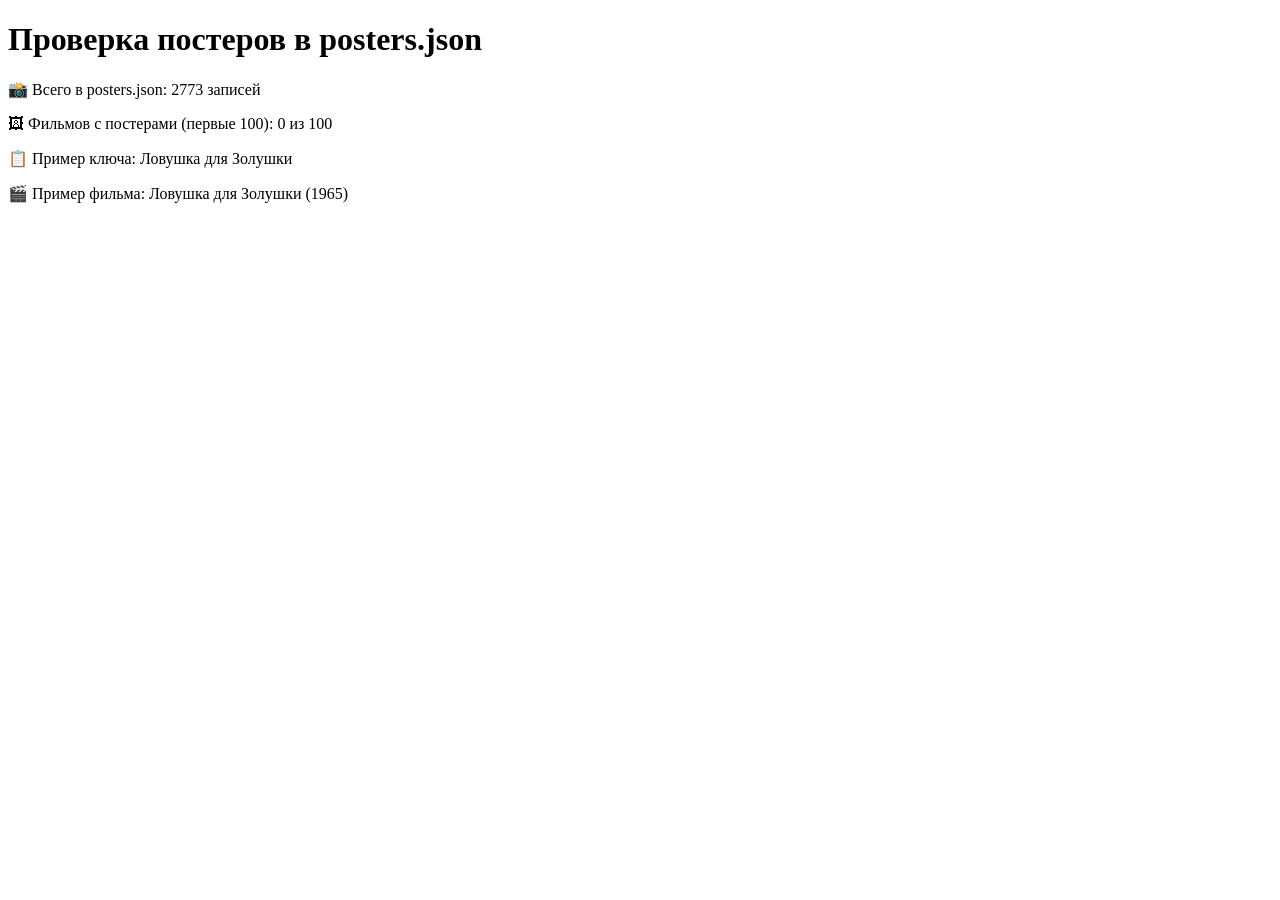
<file: check_posters.html>
<!DOCTYPE html>
<html>
<head><title>Проверка постеров</title></head>
<body>
    <h1>Проверка постеров в posters.json</h1>
    <div id="result">Загрузка...</div>
    <script>
        Promise.all([
            fetch('./movies.json').then(r => r.json()),
            fetch('./posters.json').then(r => r.json())
        ]).then(([moviesData, postersData]) => {
            const movies = moviesData.movies;
            const posters = postersData.posters || {};
            const posterKeys = Object.keys(posters);
            
            let hasPoster = 0;
            for (let m of movies.slice(0, 100)) {
                const key = `${m.title}_${m.year || 'no-year'}`;
                if (posters[key] && posters[key].posterUrl) hasPoster++;
            }
            
            document.getElementById('result').innerHTML = `
                <p>📸 Всего в posters.json: ${posterKeys.length} записей</p>
                <p>🖼 Фильмов с постерами (первые 100): ${hasPoster} из 100</p>
                <p>📋 Пример ключа: ${posterKeys[0] || 'нет'}</p>
                <p>🎬 Пример фильма: ${movies[0]?.title} (${movies[0]?.year})</p>
            `;
        }).catch(err => {
            document.getElementById('result').innerHTML = 'Ошибка: ' + err.message;
        });
    </script>
</body>
</html>
</file>
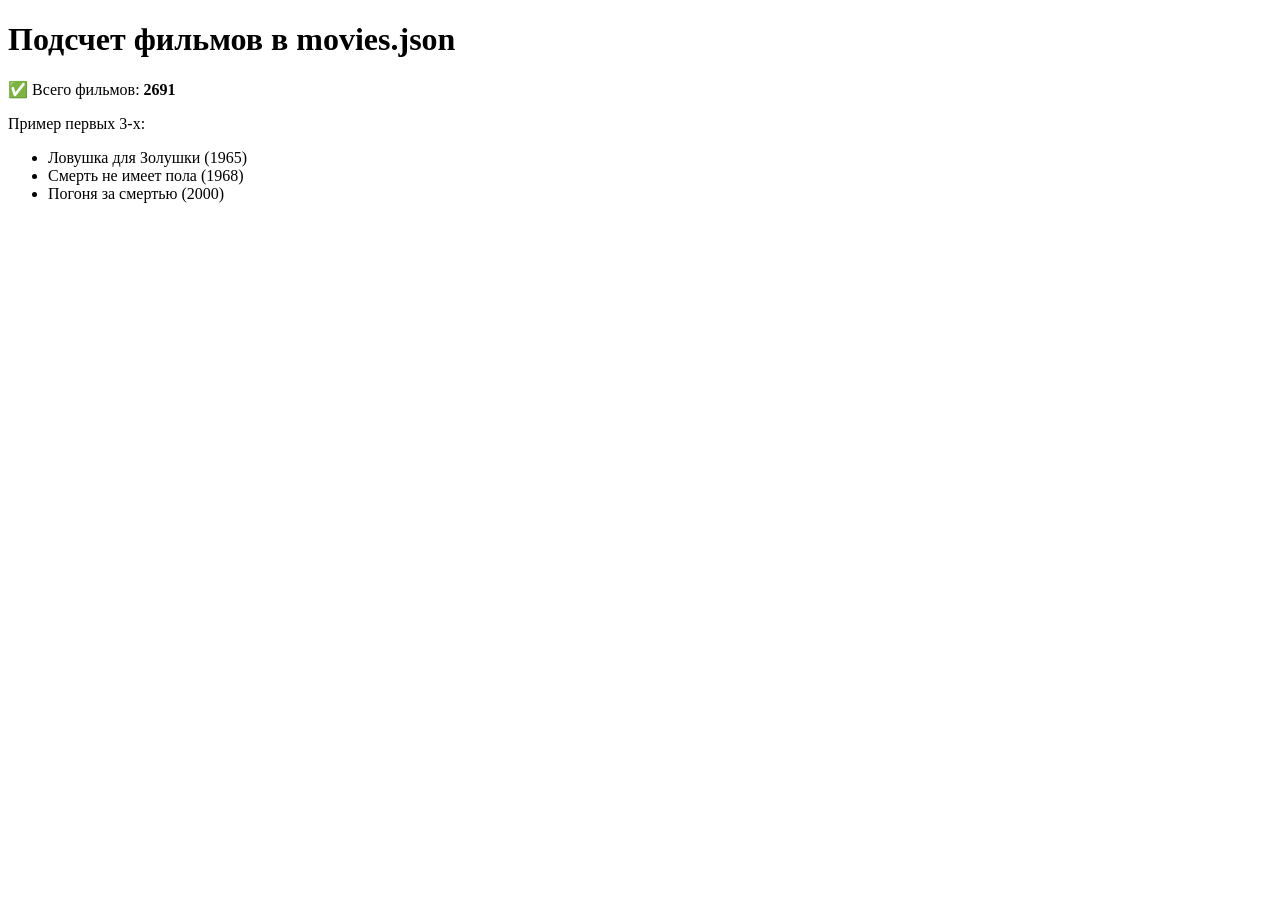
<file: count.html>
<!DOCTYPE html>
<html>
<head><title>Счетчик фильмов</title></head>
<body>
    <h1>Подсчет фильмов в movies.json</h1>
    <div id="result">Загрузка...</div>
    <script>
        fetch('./movies.json')
            .then(r => r.json())
            .then(data => {
                const total = data.movies.length;
                document.getElementById('result').innerHTML = `
                    <p>✅ Всего фильмов: <strong>${total}</strong></p>
                    <p>Пример первых 3-х:</p>
                    <ul>
                        ${data.movies.slice(0, 3).map(m => `<li>${m.title} (${m.year})</li>`).join('')}
                    </ul>
                `;
            })
            .catch(err => {
                document.getElementById('result').innerHTML = 'Ошибка: ' + err.message;
            });
    </script>
</body>
</html>
</file>
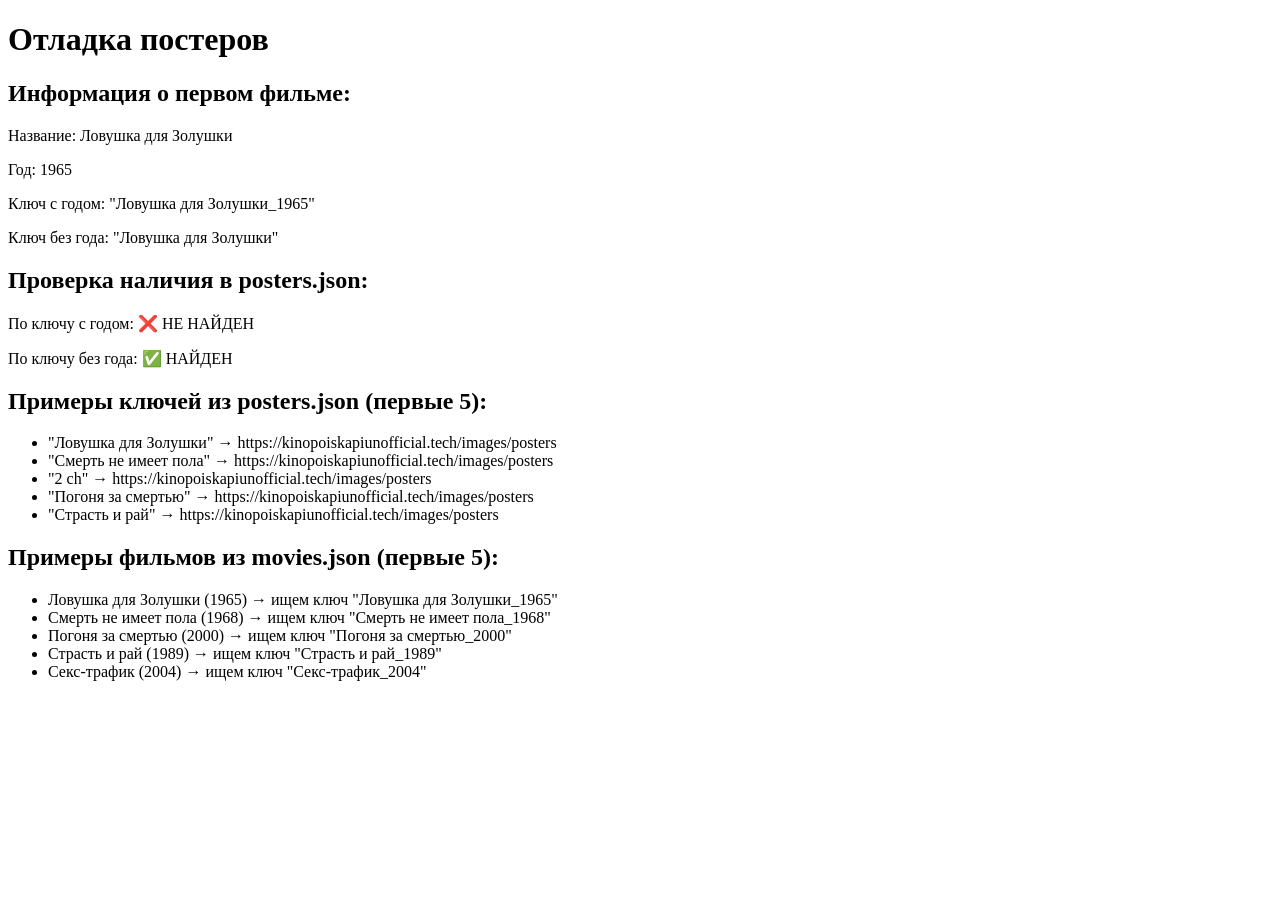
<file: debug_posters.html>
<!DOCTYPE html>
<html>
<head><title>Отладка постеров</title></head>
<body>
    <h1>Отладка постеров</h1>
    <div id="result">Загрузка...</div>
    <script>
        Promise.all([
            fetch('./movies.json').then(r => r.json()),
            fetch('./posters.json').then(r => r.json())
        ]).then(([moviesData, postersData]) => {
            const movies = moviesData.movies;
            const posters = postersData.posters || {};
            const posterKeys = Object.keys(posters);
            
            // Берём первый фильм из movies
            const firstMovie = movies[0];
            const firstMovieKey = `${firstMovie.title}_${firstMovie.year}`;
            const firstMovieKeySimple = firstMovie.title;
            
            // Проверяем, есть ли постер для первого фильма
            const hasPosterKey = posters[firstMovieKey];
            const hasPosterSimple = posters[firstMovieKeySimple];
            
            // Выводим информацию
            let html = `
                <h2>Информация о первом фильме:</h2>
                <p>Название: ${firstMovie.title}</p>
                <p>Год: ${firstMovie.year}</p>
                <p>Ключ с годом: "${firstMovieKey}"</p>
                <p>Ключ без года: "${firstMovieKeySimple}"</p>
                
                <h2>Проверка наличия в posters.json:</h2>
                <p>По ключу с годом: ${hasPosterKey ? '✅ НАЙДЕН' : '❌ НЕ НАЙДЕН'}</p>
                <p>По ключу без года: ${hasPosterSimple ? '✅ НАЙДЕН' : '❌ НЕ НАЙДЕН'}</p>
                
                <h2>Примеры ключей из posters.json (первые 5):</h2>
                <ul>
                    ${posterKeys.slice(0, 5).map(k => `<li>"${k}" → ${posters[k]?.posterUrl?.substring(0, 50) || 'нет URL'}</li>`).join('')}
                </ul>
                
                <h2>Примеры фильмов из movies.json (первые 5):</h2>
                <ul>
                    ${movies.slice(0, 5).map(m => `<li>${m.title} (${m.year}) → ищем ключ "${m.title}_${m.year}"</li>`).join('')}
                </ul>
            `;
            
            document.getElementById('result').innerHTML = html;
        }).catch(err => {
            document.getElementById('result').innerHTML = 'Ошибка: ' + err.message;
        });
    </script>
</body>
</html>
</file>
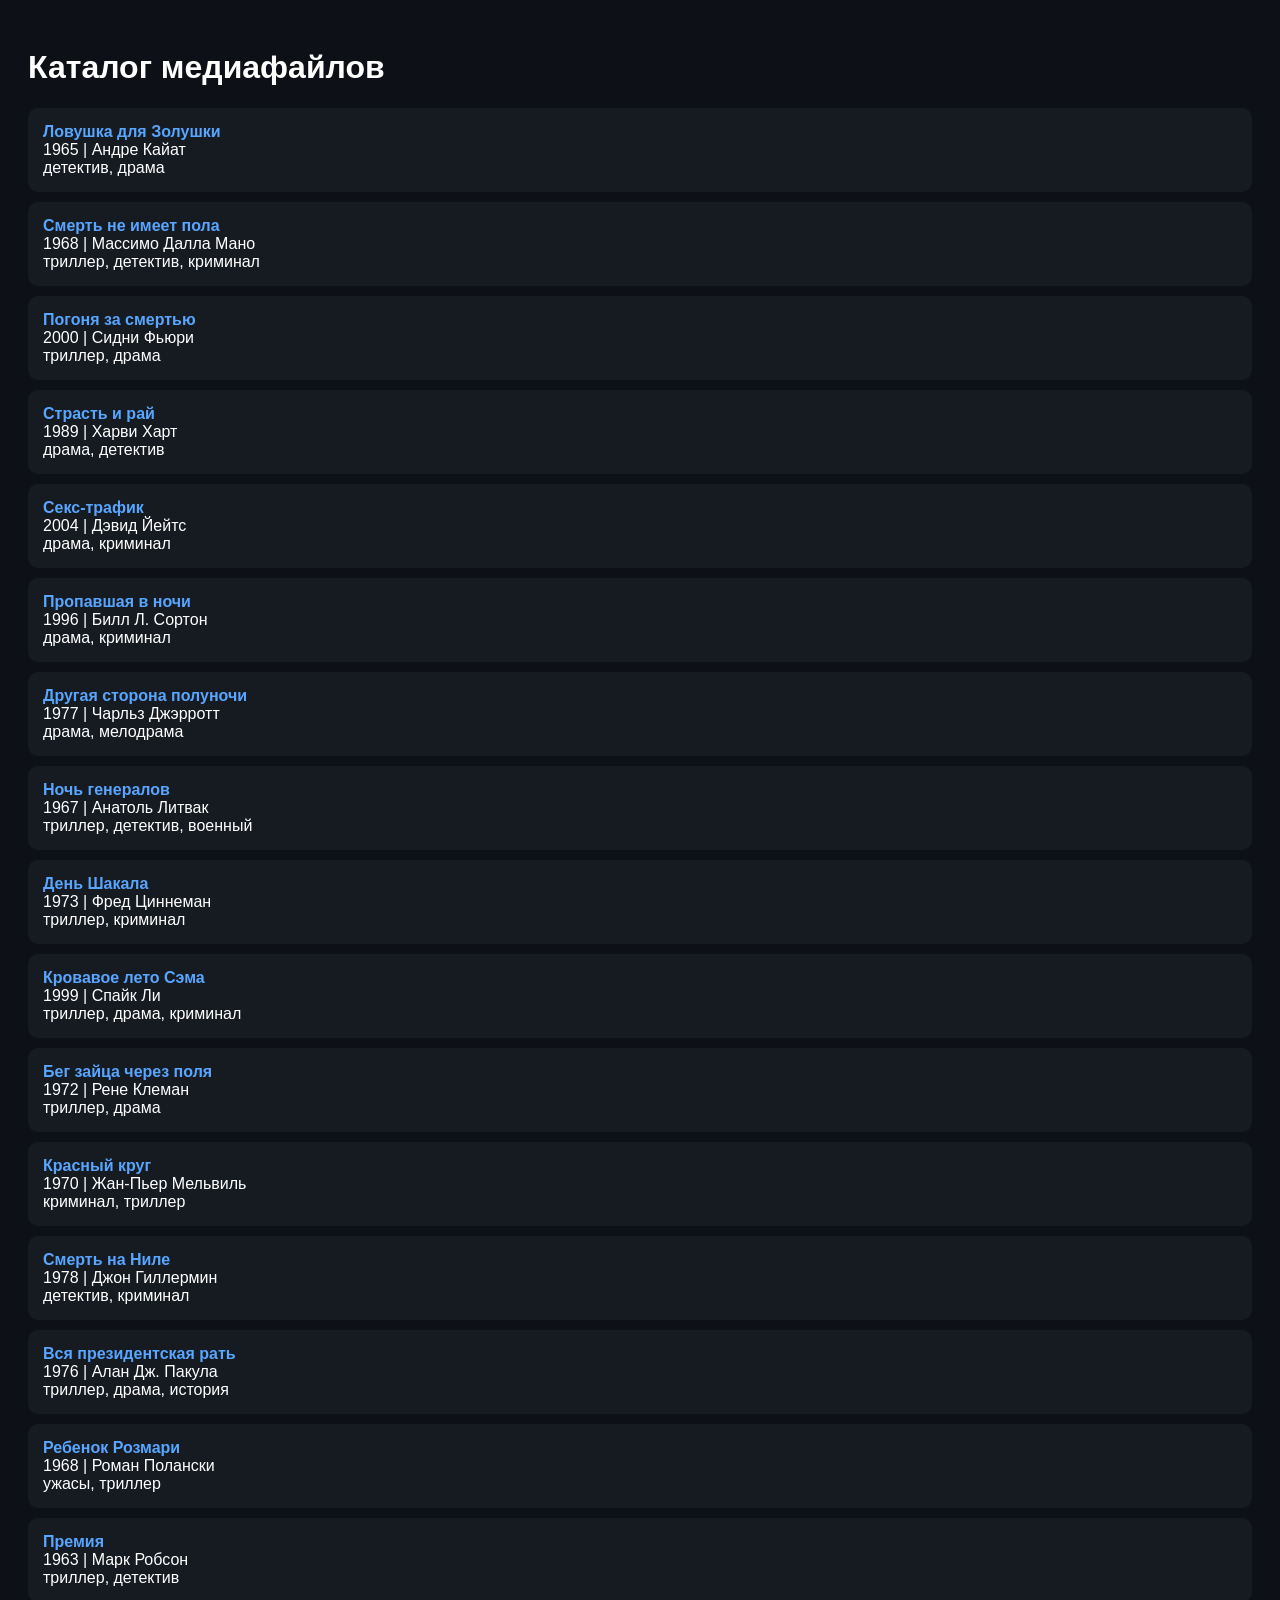
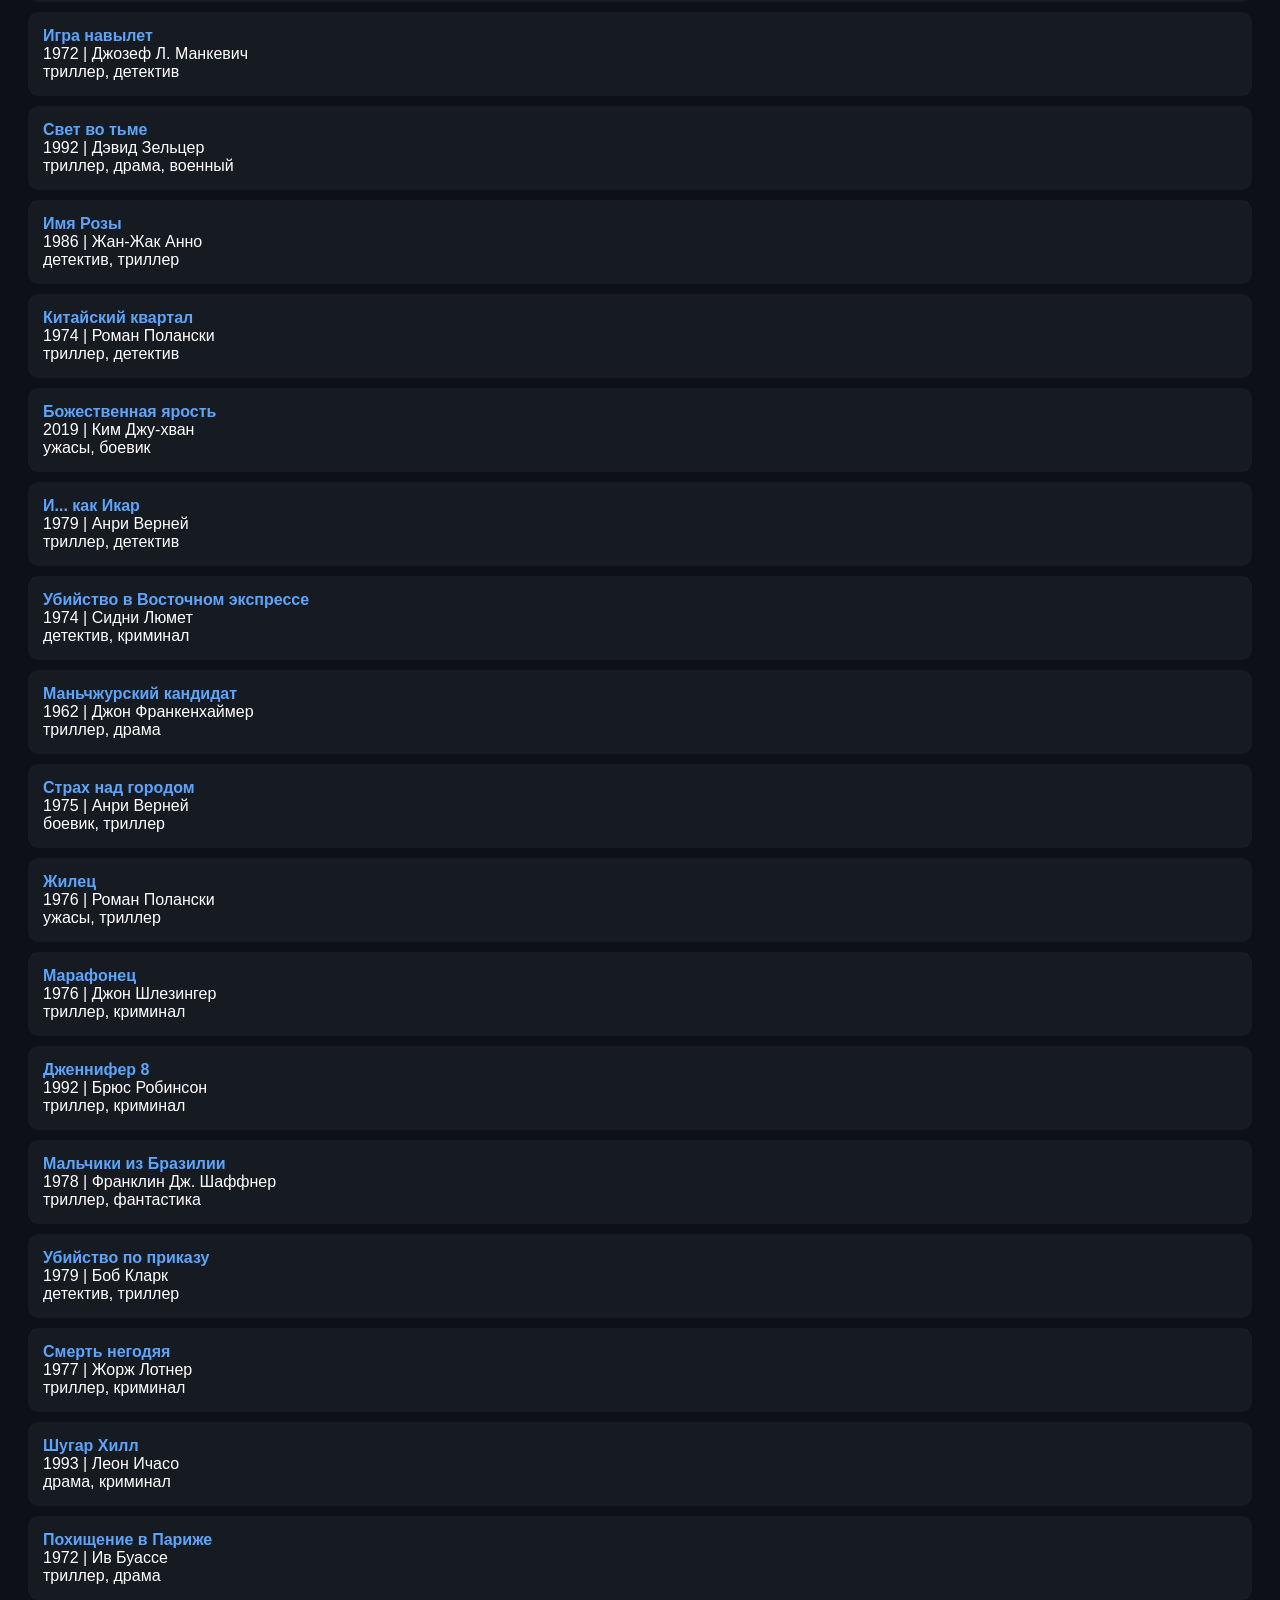
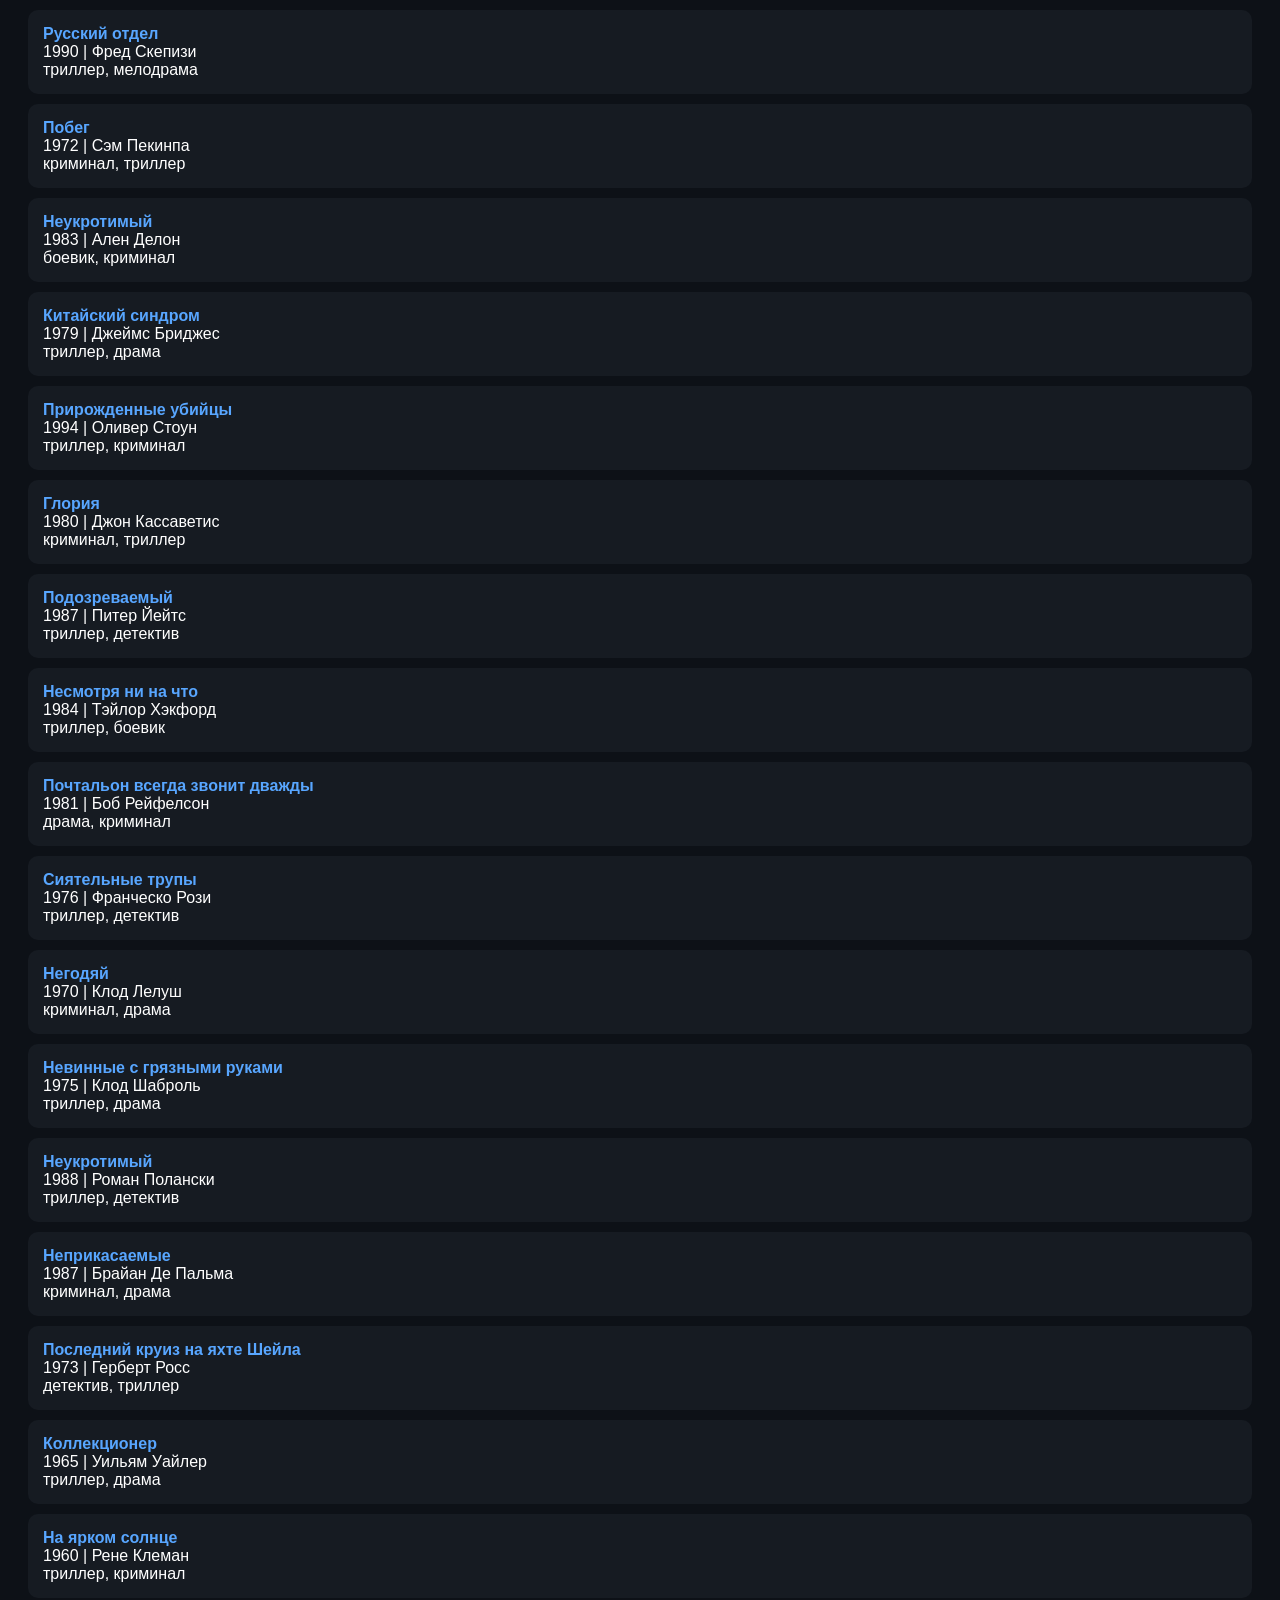
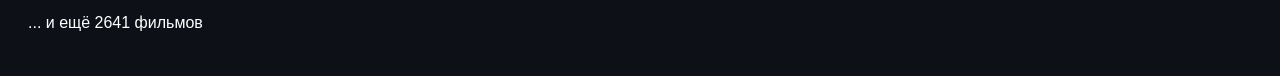
<file: simple.html>
<!DOCTYPE html>
<html>
<head>
    <meta charset="UTF-8">
    <title>Каталог фильмов</title>
    <style>
        body { font-family: Arial; background: #0d1117; color: white; padding: 20px; }
        .card { background: #161b22; padding: 15px; margin-bottom: 10px; border-radius: 10px; }
        .title { color: #58a6ff; font-weight: bold; }
    </style>
</head>
<body>
    <h1>Каталог медиафайлов</h1>
    <div id="list">Загрузка...</div>

    <script>
        fetch('./movies.json')
            .then(r => r.json())
            .then(data => {
                let html = '';
                for (let m of data.movies.slice(0, 50)) {
                    html += `<div class="card">
                        <div class="title">${m.title || 'Без названия'}</div>
                        <div>${m.year || '—'} | ${m.director || '—'}</div>
                        <div>${m.genre || '—'}</div>
                    </div>`;
                }
                document.getElementById('list').innerHTML = html + `<p>... и ещё ${data.movies.length - 50} фильмов</p>`;
            })
            .catch(err => {
                document.getElementById('list').innerHTML = 'Ошибка: ' + err.message;
            });
    </script>
</body>
</html>
</file>
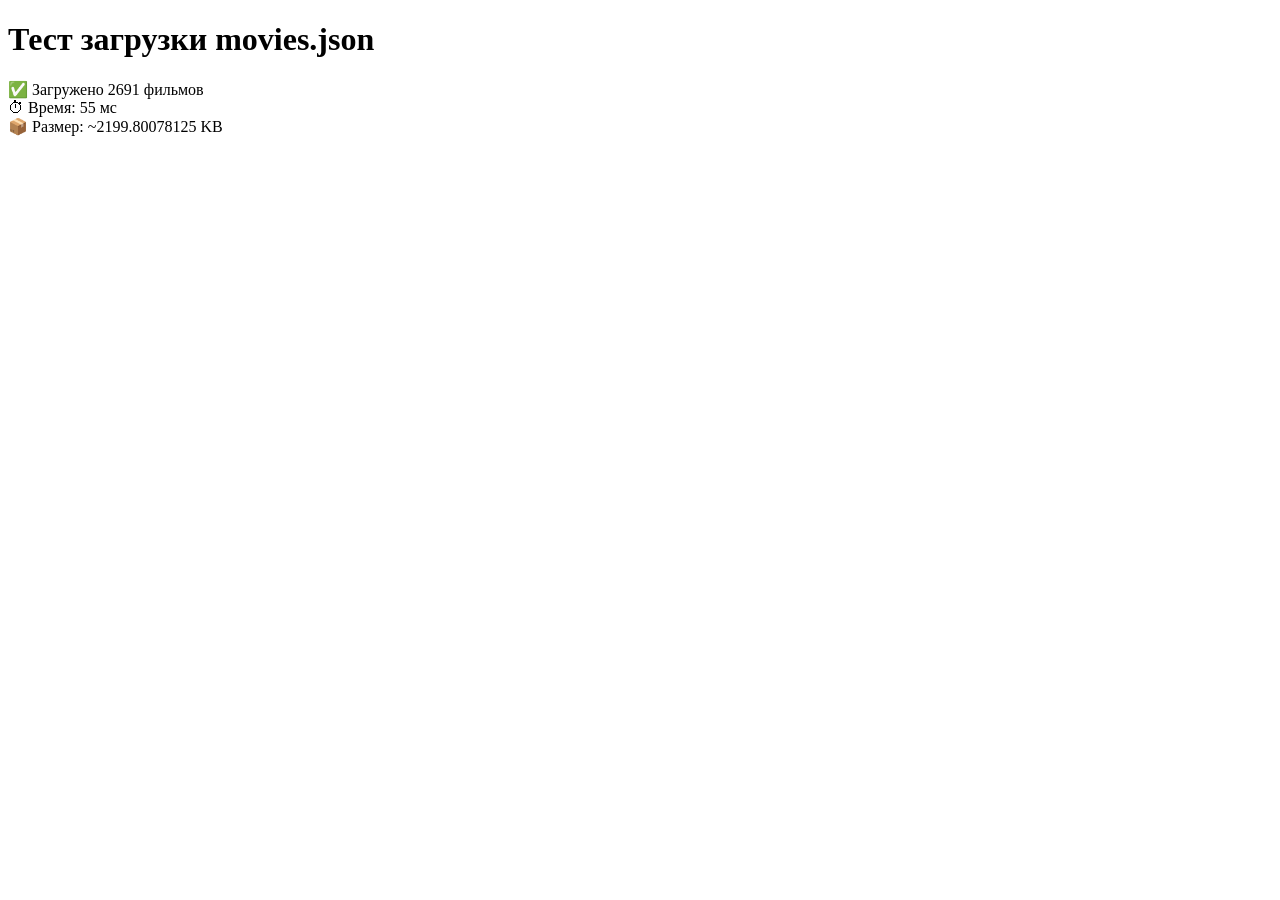
<file: test.html>
<!DOCTYPE html>
<html>
<head><title>Тест скорости</title></head>
<body>
    <h1>Тест загрузки movies.json</h1>
    <div id="result">Загрузка...</div>
    <script>
        const start = Date.now();
        fetch('./movies.json')
            .then(r => r.json())
            .then(data => {
                const time = Date.now() - start;
                document.getElementById('result').innerHTML = `
                    ✅ Загружено ${data.movies.length} фильмов<br>
                    ⏱ Время: ${time} мс<br>
                    📦 Размер: ~${JSON.stringify(data).length / 1024} KB
                `;
            })
            .catch(err => {
                document.getElementById('result').innerHTML = `❌ Ошибка: ${err.message}`;
            });
    </script>
</body>
</html>
</file>
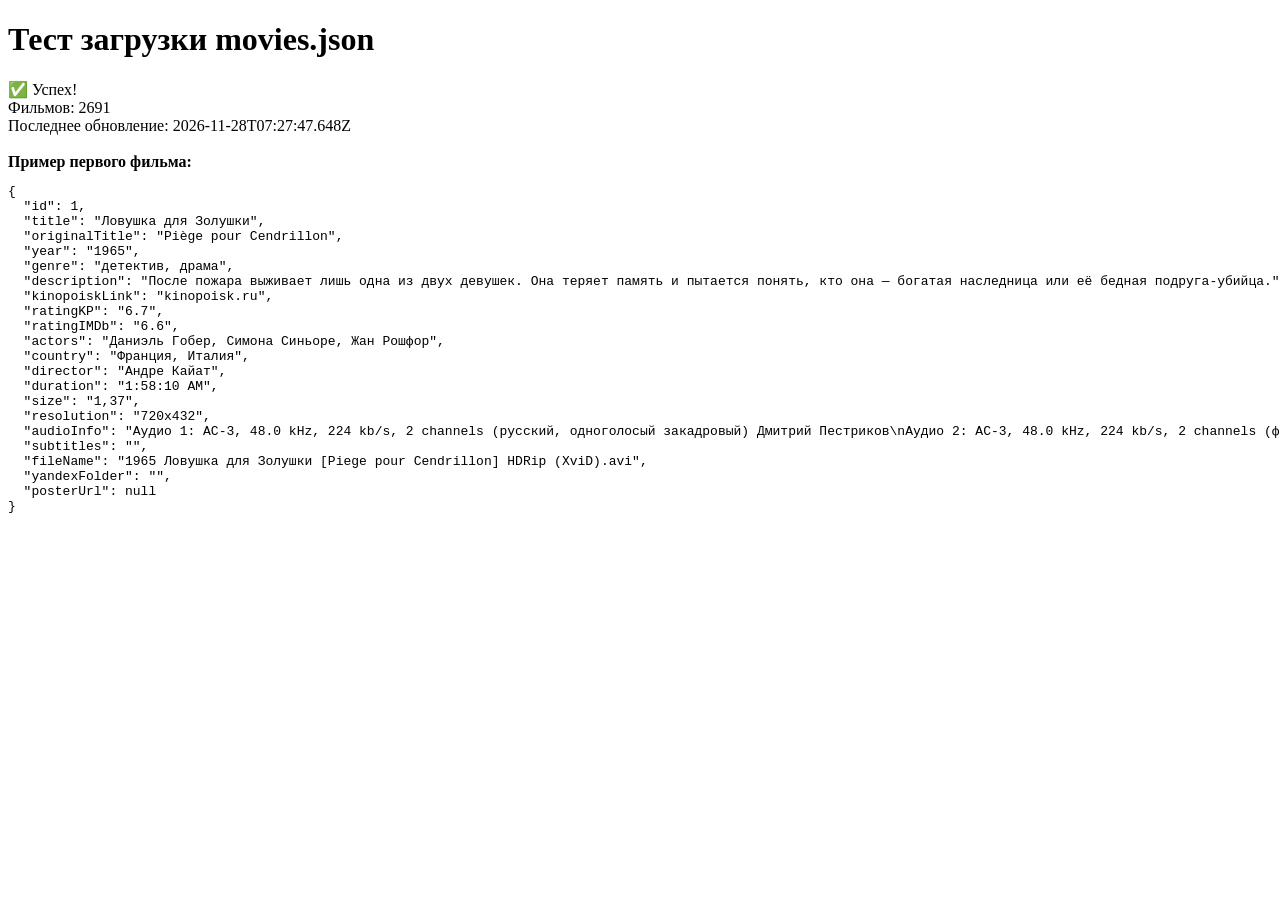
<file: test2.html>
<!DOCTYPE html>
<html>
<head>
    <title>Тест 2</title>
    <meta charset="UTF-8">
</head>
<body>
    <h1>Тест загрузки movies.json</h1>
    <div id="result">Загрузка...</div>
    
    <script>
        fetch('./movies.json')
            .then(r => r.json())
            .then(data => {
                document.getElementById('result').innerHTML = `
                    ✅ Успех!<br>
                    Фильмов: ${data.movies.length}<br>
                    Последнее обновление: ${data.lastUpdated}<br>
                    <br>
                    <strong>Пример первого фильма:</strong><br>
                    <pre>${JSON.stringify(data.movies[0], null, 2)}</pre>
                `;
            })
            .catch(err => {
                document.getElementById('result').innerHTML = `❌ Ошибка: ${err.message}`;
            });
    </script>
</body>
</html>
</file>
